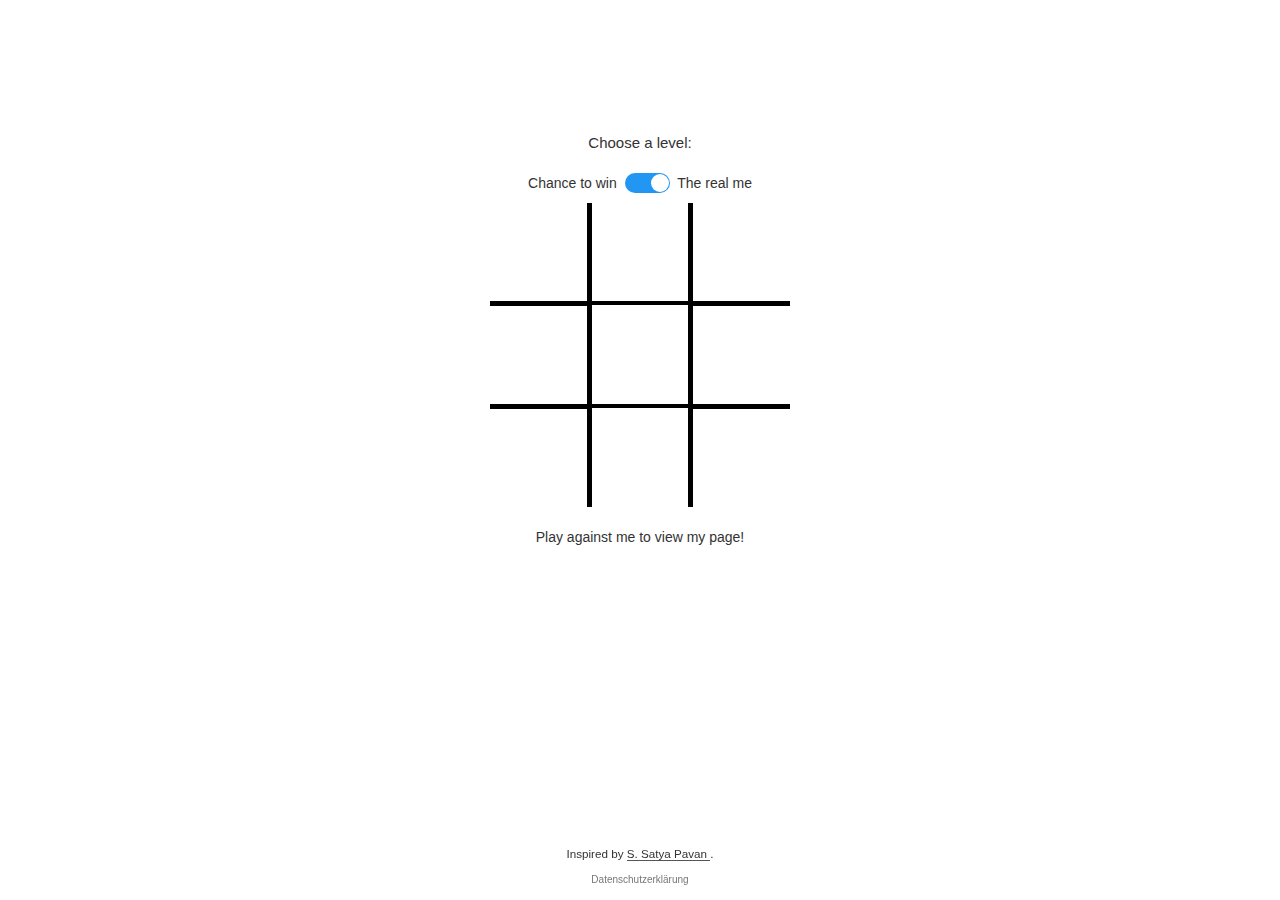
<file: index.html>
<!DOCTYPE html>
<html lang="en">
  <head>
    <meta charset="utf-8" />
    <meta http-equiv="x-ua-compatible" content="ie=edge" />
    <meta name="viewport" content="width=device-width, initial-scale=1" />
    <title>luc weinbrecht</title>
    <meta name="description" content="luc weinbrecht protfolio page" />
    <link rel="icon" type="image/x-icon" href="img/favicon.ico" />
    <link rel="icon" type="image/png" href="img/favicon.png" />
    <link rel="apple-touch-icon" href="img/apple-icon.png" />

    <script src="js/protector.js"></script>
    <link rel="stylesheet" type="text/css" href="css/style.css" />
  </head>

  <body>
    <div id="page">
      <!-- <div class="header">
        <div class="progress-container">
          <div class="progress-bar" id="myBar"></div>
        </div>
      </div> -->

      <div class="content">
        <aside class="logo">
          <img
            src="https://avatars0.githubusercontent.com/u/26872075?v=4"
            class="logo-avatar"
          />
        </aside>

        <article>
          <h1 class="title">luc weinbrecht</h1>
          <div class="divider"></div>
          <p>
            BPM Consultant, living in <br />
            Karlsruhe.
            <!-- TODO: Add poetic, cool bio -->
          </p>
        </article>

        <div class="footer">
          <small
            ><span class="block">2025 </span>
            <span class="block"
              >Inspired by
              <a href="https://github.com/heiswayi/the-plain">The Plain theme</a
              >.</span
            ></small
          >
          <a
            href="https://app.muchskills.com/user/lwluc"
            target="blank"
            class="icons muchskill"
            >
            <svg xmlns="http://www.w3.org/2000/svg" viewBox="0 0 448 512">
              <!-- Font Awesome Free 6.7.2 by @fontawesome - https://fontawesome.com License - https://fontawesome.com/license/free Copyright 2025 Fonticons, Inc. -->
              <path
                  d="M219.3 .5c3.1-.6 6.3-.6 9.4 0l200 40C439.9 42.7 448 52.6 448 64s-8.1 21.3-19.3 23.5L352 102.9l0 57.1c0 70.7-57.3 128-128 128s-128-57.3-128-128l0-57.1L48 93.3l0 65.1 15.7 78.4c.9 4.7-.3 9.6-3.3 13.3s-7.6 5.9-12.4 5.9l-32 0c-4.8 0-9.3-2.1-12.4-5.9s-4.3-8.6-3.3-13.3L16 158.4l0-71.8C6.5 83.3 0 74.3 0 64C0 52.6 8.1 42.7 19.3 40.5l200-40zM111.9 327.7c10.5-3.4 21.8 .4 29.4 8.5l71 75.5c6.3 6.7 17 6.7 23.3 0l71-75.5c7.6-8.1 18.9-11.9 29.4-8.5C401 348.6 448 409.4 448 481.3c0 17-13.8 30.7-30.7 30.7L30.7 512C13.8 512 0 498.2 0 481.3c0-71.9 47-132.7 111.9-153.6z" />
          </svg>
          </a>
          <a href="https://gitlab.com/lwluc" target="blank" class="icons gitlab">
            <svg xmlns="http://www.w3.org/2000/svg" viewBox="0 0 512 512">
              <!-- Font Awesome Free 6.7.2 by @fontawesome - https://fontawesome.com License - https://fontawesome.com/license/free Copyright 2025 Fonticons, Inc. -->
              <path
                  d="M105.2 24.9c-3.1-8.9-15.7-8.9-18.9 0L29.8 199.7h132c-.1 0-56.6-174.8-56.6-174.8zM.9 287.7c-2.6 8 .3 16.9 7.1 22l247.9 184-226.2-294zm160.8-88l94.3 294 94.3-294zm349.4 88l-28.8-88-226.3 294 247.9-184c6.9-5.1 9.7-14 7.2-22zM425.7 24.9c-3.1-8.9-15.7-8.9-18.9 0l-56.6 174.8h132z" />
          </svg>  
          </a>
          <a href="https://github.com/lwluc" target="blank" class="icons github">
            <svg xmlns="http://www.w3.org/2000/svg" viewBox="0 0 496 512">
              <!-- Font Awesome Free 6.7.2 by @fontawesome - https://fontawesome.com License - https://fontawesome.com/license/free Copyright 2025 Fonticons, Inc. -->
              <path
                  d="M165.9 397.4c0 2-2.3 3.6-5.2 3.6-3.3 .3-5.6-1.3-5.6-3.6 0-2 2.3-3.6 5.2-3.6 3-.3 5.6 1.3 5.6 3.6zm-31.1-4.5c-.7 2 1.3 4.3 4.3 4.9 2.6 1 5.6 0 6.2-2s-1.3-4.3-4.3-5.2c-2.6-.7-5.5 .3-6.2 2.3zm44.2-1.7c-2.9 .7-4.9 2.6-4.6 4.9 .3 2 2.9 3.3 5.9 2.6 2.9-.7 4.9-2.6 4.6-4.6-.3-1.9-3-3.2-5.9-2.9zM244.8 8C106.1 8 0 113.3 0 252c0 110.9 69.8 205.8 169.5 239.2 12.8 2.3 17.3-5.6 17.3-12.1 0-6.2-.3-40.4-.3-61.4 0 0-70 15-84.7-29.8 0 0-11.4-29.1-27.8-36.6 0 0-22.9-15.7 1.6-15.4 0 0 24.9 2 38.6 25.8 21.9 38.6 58.6 27.5 72.9 20.9 2.3-16 8.8-27.1 16-33.7-55.9-6.2-112.3-14.3-112.3-110.5 0-27.5 7.6-41.3 23.6-58.9-2.6-6.5-11.1-33.3 2.6-67.9 20.9-6.5 69 27 69 27 20-5.6 41.5-8.5 62.8-8.5s42.8 2.9 62.8 8.5c0 0 48.1-33.6 69-27 13.7 34.7 5.2 61.4 2.6 67.9 16 17.7 25.8 31.5 25.8 58.9 0 96.5-58.9 104.2-114.8 110.5 9.2 7.9 17 22.9 17 46.4 0 33.7-.3 75.4-.3 83.6 0 6.5 4.6 14.4 17.3 12.1C428.2 457.8 496 362.9 496 252 496 113.3 383.5 8 244.8 8zM97.2 352.9c-1.3 1-1 3.3 .7 5.2 1.6 1.6 3.9 2.3 5.2 1 1.3-1 1-3.3-.7-5.2-1.6-1.6-3.9-2.3-5.2-1zm-10.8-8.1c-.7 1.3 .3 2.9 2.3 3.9 1.6 1 3.6 .7 4.3-.7 .7-1.3-.3-2.9-2.3-3.9-2-.6-3.6-.3-4.3 .7zm32.4 35.6c-1.6 1.3-1 4.3 1.3 6.2 2.3 2.3 5.2 2.6 6.5 1 1.3-1.3 .7-4.3-1.3-6.2-2.2-2.3-5.2-2.6-6.5-1zm-11.4-14.7c-1.6 1-1.6 3.6 0 5.9 1.6 2.3 4.3 3.3 5.6 2.3 1.6-1.3 1.6-3.9 0-6.2-1.4-2.3-4-3.3-5.6-2z" />
          </svg>
          </a>
        </div>
      </div>

      <div class="left"></div>
      <div class="right"></div>
      <div class="bottom"></div>

      <!-- The Modal -->
      <div id="myModal" class="modal">
        <div>
          <div class="modal-content">
            <p id="modalText"></p>
          </div>
        </div>
      </div>

      <div class="bottom-left note">
        You want to <a href="javascript:playAgain()">Play again</a>?
      </div>

      <footer>
        <a href="privacy-policy.html">Datenschutzerklärung</a>
      </footer>

      <script src="js/features.js"></script>
    </div>
  </body>
</html>
</file>
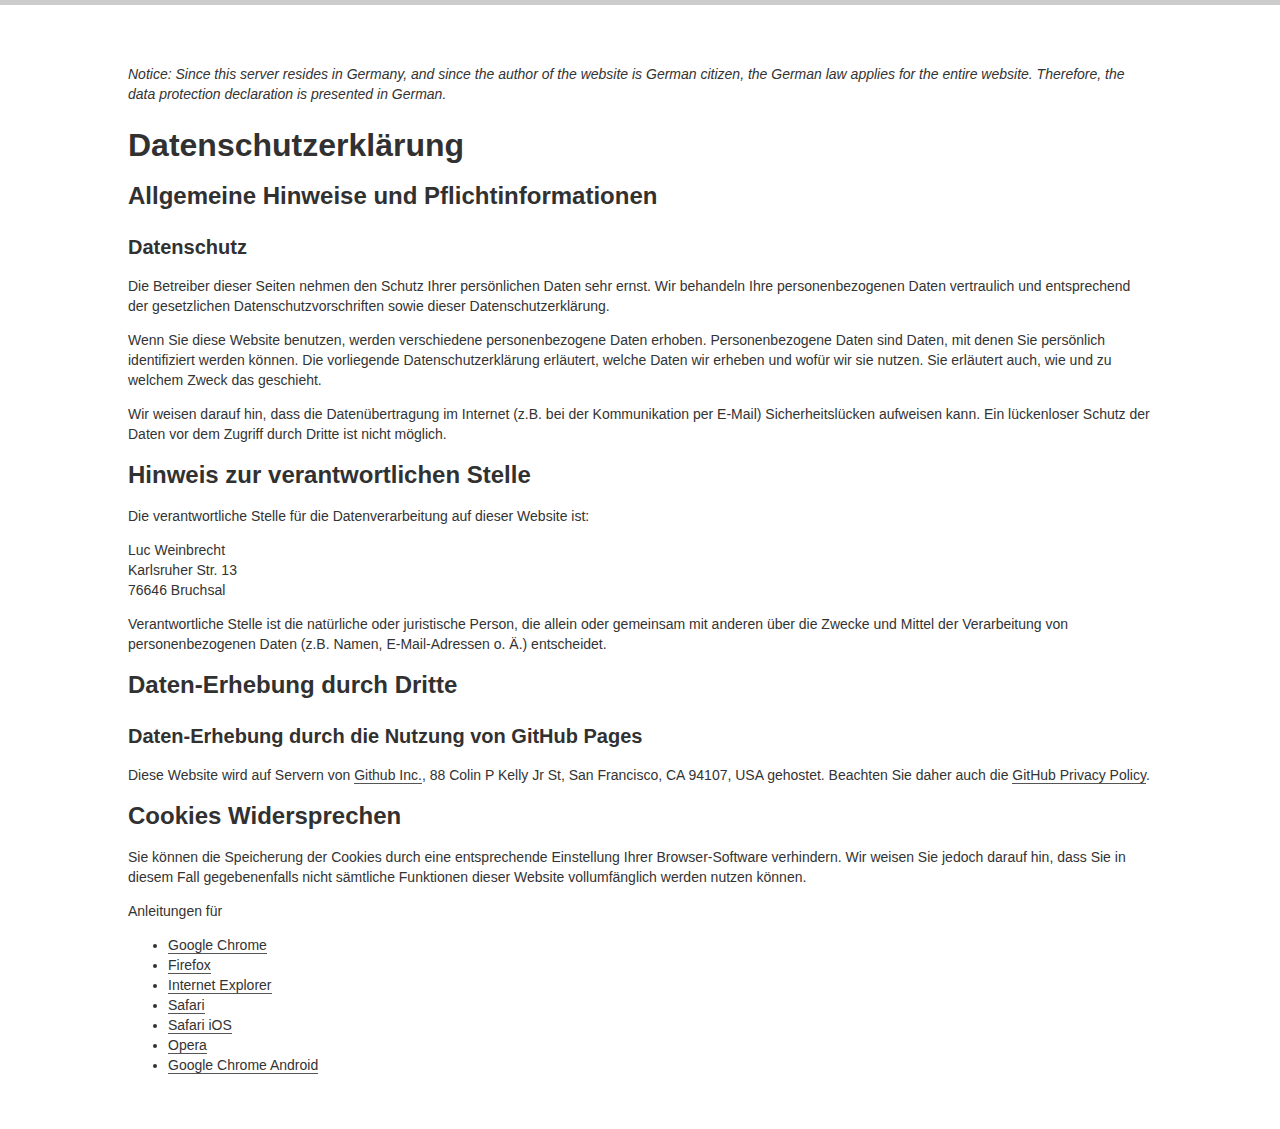
<file: privacy-policy.html>
<!DOCTYPE html>
<html lang="en">
  <head>
    <meta charset="utf-8" />
    <meta http-equiv="x-ua-compatible" content="ie=edge" />
    <meta name="viewport" content="width=device-width, initial-scale=1" />
    <title>luc weinbrecht</title>
    <meta
      name="description"
      content="luc weinbrecht protfolio page - privcy policy"
    />
    <link rel="icon" type="image/x-icon" href="img/favicon.ico" />
    <link rel="icon" type="image/png" href="img/favicon.png" />
    <link rel="apple-touch-icon" href="img/apple-icon.png" />

    <link rel="stylesheet" type="text/css" href="css/style.css" />
    <link rel="stylesheet" type="text/css" href="css/toggle.css" />
    <script src="js/privacy-policy.js"></script>
  </head>

  <body>
    <div id="page">
      <div class="header">
        <div class="progress-container">
          <div class="progress-bar" id="myBar"></div>
        </div>
      </div>

      <div class="pp-content">
        <p><i>Notice: Since this server resides in Germany, and since the author of the website is German citizen, the German law applies for the entire website. Therefore, the data protection declaration is presented in German.</i></p>

        <div id="german">
          <div>
            <h1>Datenschutzerklärung</h1>

            <div>
              <h2>Allgemeine Hinweise und Pflichtinformationen</h2>

              <h3>Datenschutz</h3>

              <p>
                Die Betreiber dieser Seiten nehmen den Schutz Ihrer persönlichen
                Daten sehr ernst. Wir behandeln Ihre personenbezogenen Daten
                vertraulich und entsprechend der gesetzlichen
                Datenschutzvorschriften sowie dieser Datenschutzerklärung.
              </p>

              <p>
                Wenn Sie diese Website benutzen, werden verschiedene
                personenbezogene Daten erhoben. Personenbezogene Daten sind
                Daten, mit denen Sie persönlich identifiziert werden können. Die
                vorliegende Datenschutzerklärung erläutert, welche Daten wir
                erheben und wofür wir sie nutzen. Sie erläutert auch, wie und zu
                welchem Zweck das geschieht.
              </p>

              <p>
                Wir weisen darauf hin, dass die Datenübertragung im Internet
                (z.B. bei der Kommunikation per E-Mail) Sicherheitslücken
                aufweisen kann. Ein lückenloser Schutz der Daten vor dem Zugriff
                durch Dritte ist nicht möglich.
              </p>
            </div>

            <div>
              <h2>Hinweis zur verantwortlichen Stelle</h2>
              <p>
                Die verantwortliche Stelle für die Datenverarbeitung auf dieser
                Website ist:
              </p>
              <p>
                Luc Weinbrecht<br />
                Karlsruher Str. 13<br />
                76646 Bruchsal
              </p>
              <p>
                Verantwortliche Stelle ist die natürliche oder juristische
                Person, die allein oder gemeinsam mit anderen über die Zwecke
                und Mittel der Verarbeitung von personenbezogenen Daten (z.B.
                Namen, E-Mail-Adressen o. Ä.) entscheidet.
              </p>
            </div>

            <div>
              <h2>Daten-Erhebung durch Dritte</h2>

              <div>
                <h3>Daten-Erhebung durch die Nutzung von GitHub Pages</h3>
                <p>
                  Diese Website wird auf Servern von
                  <a href="https://www.github.com/">Github Inc.</a>, 88 Colin P
                  Kelly Jr St, San Francisco, CA 94107, USA gehostet. Beachten
                  Sie daher auch die
                  <a
                    href="https://help.github.com/en/github/site-policy/github-privacy-statement"
                    >GitHub Privacy Policy</a
                  >.
                </p>
              </div>
            </div>

            <div>

              <div>
                <h2>Cookies Widersprechen</h2>
                <p>
                  Sie können die Speicherung der Cookies durch eine
                  entsprechende Einstellung Ihrer Browser-Software verhindern.
                  Wir weisen Sie jedoch darauf hin, dass Sie in diesem Fall
                  gegebenenfalls nicht sämtliche Funktionen dieser Website
                  vollumfänglich werden nutzen können.
                </p>

                <p>Anleitungen für</p>
                <ul>
                  <li>
                    <a
                      href="https://support.google.com/chrome/answer/95647?co=GENIE.Platform%3DDesktop&amp;hl=de"
                      >Google Chrome</a
                    >
                  </li>
                  <li>
                    <a
                      href="https://support.mozilla.org/de/kb/cookies-loeschen-daten-von-websites-entfernen"
                      >Firefox</a
                    >
                  </li>
                  <li>
                    <a
                      href="https://support.microsoft.com/de-de/help/17442/windows-internet-explorer-delete-manage-cookies"
                      >Internet Explorer</a
                    >
                  </li>
                  <li>
                    <a href="https://support.apple.com/kb/ph21411?locale=de_DE"
                      >Safari</a
                    >
                  </li>
                  <li>
                    <a href="https://support.apple.com/de-de/HT201265"
                      >Safari iOS</a
                    >
                  </li>
                  <li>
                    <a
                      href="http://help.opera.com/Linux/12.10/de/deleteprivate.html"
                      >Opera</a
                    >
                  </li>
                  <li>
                    <a
                      href="https://support.google.com/accounts/answer/32050?co=GENIE.Platform%3DAndroid&amp;hl=de"
                      >Google Chrome Android</a
                    >
                  </li>
                </ul>
              </div>
            </div>
          </div>
        </div>
      </div>
    </div>
  </body>
</html>
</file>
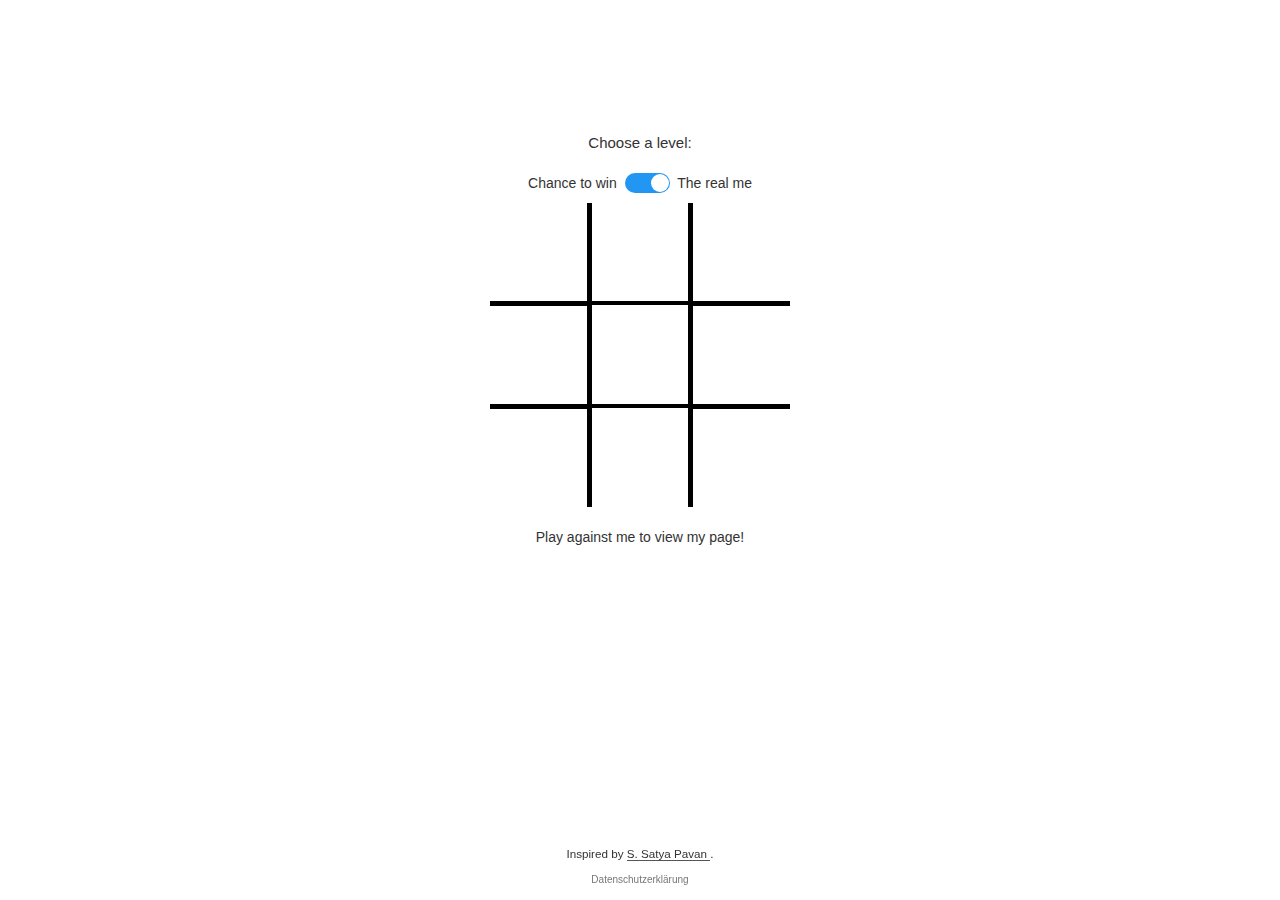
<file: tic-tac-toe.html>
<!DOCTYPE html>
<html lang="en">
  <head>
    <meta charset="utf-8" />
    <meta http-equiv="x-ua-compatible" content="ie=edge" />
    <meta name="viewport" content="width=device-width, initial-scale=1" />
    <title>luc weinbrecht</title>
    <meta name="description" content="luc weinbrecht protfolio page" />
    <link rel="icon" type="image/x-icon" href="img/favicon.ico" />
    <link rel="icon" type="image/png" href="img/favicon.png" />
    <link rel="apple-touch-icon" href="img/apple-icon.png" />

    <link rel="stylesheet" href="css/style.css" />
    <link rel="stylesheet" href="tic-tac-toe/css/TicTacToe.css" />
    <link rel="stylesheet" href="css/toggle.css" />
    <script src="tic-tac-toe/js/logger.js"></script>
    <script src="tic-tac-toe/js/game_state.js"></script>
    <script src="tic-tac-toe/js/ai.js"></script>
    <script src="tic-tac-toe/js/ui.js"></script>
    <script src="tic-tac-toe/js/script.js"></script>
  </head>

  <body>
    <div class="game-content">
      <article style="text-align: center;">
        <div>
          <p>Choose a level:</p>
          <span>Chance to win</span>
          <label class="switch">
            <input id="levelSelector" type="checkbox" checked />
            <span class="slider round"></span>
          </label>
          <span>The real me</span>
        </div>

        <div id="gameboard" class="container"></div>

        <div id="messageboard"></div>
      </article>
    </div>

    <div class="source">
      <small>
        <span class="block"
          >Inspired by
          <a href="https://github.com/satyapavan/tic-tac-toe">
            S. Satya Pavan </a
          >.
        </span>
      </small>
    </div>

    <footer>
      <a href="privacy-policy.html">Datenschutzerklärung</a>
    </footer>
  </body>
</html>
</file>
<file: css/style.css>
html,
body {
  overflow: auto;
}

html {
  width: 100%;
  height: 100%;
}

body {
  min-height: 100%;
  min-width: 100%;
  margin: 0;
  font-size: 14px;
  line-height: 20px;
  font-weight: normal;
  font-style: normal;
  font-family: -apple-system, BlinkMacSystemFont, 'Segoe UI', Roboto, Helvetica,
    Arial, sans-serif, 'Apple Color Emoji', 'Segoe UI Emoji', 'Segoe UI Symbol';
  color: #333333;
}

.header {
  position: fixed;
  top: 0;
  z-index: 100;
  width: 100%;
  background-color: #f1f1f1;
}

.border-l,
border-r,
border-b {
  position: fixed;
  z-index: 100;
}

.progress-container {
  width: 100%;
  height: 5px;
  background: #ccc;
}

.progress-bar {
  height: 5px;
  background: #4caf50;
  width: 0%;
}

.bottom,
.left,
.right {
  position: fixed;
  z-index: 100;
}

.left,
.right {
  top: 0;
  bottom: 0;
  width: 15px;
}
.left {
  left: 0;
}
.right {
  right: 0;
}

.bottom {
  left: 0;
  right: 0;
  height: 15px;
}
.bottom {
  bottom: 0;
}

.content {
  padding: 100px 0;
  margin: 50px auto 0 auto;
  width: 80%;
}

/* The Modal (background) */
.modal {
  display: none; /* Hidden by default */
  position: fixed; /* Stay in place */
  z-index: 1; /* Sit on top */
  left: 0;
  top: 0;
  width: 100%; /* Full width */
  height: 100%; /* Full height */
  overflow: auto; /* Enable scroll if needed */
  background-color: rgb(0, 0, 0); /* Fallback color */
  background-color: rgba(0, 0, 0, 0.4); /* Black w/ opacity */
}

/* Modal Content/Box */
.modal-content {
  background-color: #fefefe;
  margin: 25% auto; /* 15% from the top and centered */
  padding: 20px;
  border: 1px solid #888;
  width: 50%;
  border-radius: 8px;
}

.modal-content p {
  text-align: center;
}

/* The Plain */
h1,
h2,
h3,
h4,
h5,
h6 {
  margin-bottom: 1rem;
  line-height: 1.25;
  color: #313131;
}

h1 {
  font-size: 2rem;
}

h2 {
  margin-top: 1rem;
  font-size: 1.5rem;
}

h3 {
  margin-top: 1.5rem;
  font-size: 1.25rem;
}

h4,
h5,
h6 {
  margin-top: 1.1rem;
  font-size: 1.1rem;
}

a {
  color: inherit;
  text-decoration: none;
  border-bottom: 1px solid #555;
}

a.image {
  display: block;
  text-align: center;
  border: 0;
  border-radius: 5px;
  margin: 30px 0;
}

mark {
  background: #fffc76;
  padding: 0 5px;
}

blockquote {
  border-left: 5px solid #ccc;
  margin: 40px 0;
  padding: 5px 30px;
  background: #eee;
}

.logo {
  position: relative;
  text-align: center;
  animation-duration: 0.7s;
  animation-fill-mode: both;
  animation-name: bounce;
  -webkit-animation-duration: 0.7s;
  -webkit-animation-fill-mode: both;
  -webkit-animation-name: bounce;
}

.logo img {
  height: 50px;
  border-radius: 50%;
}

code,
pre,
.code,
.footnotes {
  font-family: Consolas, monaco, monospace;
}

code {
  color: #f14e32;
  background: #eee;
  padding: 2px 6px;
  font-size: 13px;
}

pre {
  display: block;
  margin-top: 0;
  margin-bottom: 1rem;
  font-size: 0.8rem;
  line-height: 1.4;
  white-space: pre;
  overflow-x: auto;
  background-color: #f9f9f9;
  border: 1px solid #ddd;
  padding: 1rem;
}

pre code {
  font-size: 100%;
  color: inherit;
  background-color: transparent;
  padding: 0;
}

article {
  max-width: 500px;
  margin: 0 auto;
}

article h1.title {
  line-height: 1.4em;
  text-align: center;
  font-size: 1.4em;
}

article .divider {
  background: #ddd;
  background: -webkit-gradient(
    linear,
    left top,
    right top,
    from(rgba(255, 255, 255, 0)),
    color-stop(#ccc),
    to(rgba(255, 255, 255, 0))
  );
  background: -webkit-linear-gradient(
    left,
    rgba(255, 255, 255, 0),
    #ccc,
    rgba(255, 255, 255, 0)
  );
  background: linear-gradient(
    to right,
    rgba(255, 255, 255, 0),
    #ccc,
    rgba(255, 255, 255, 0)
  );
  height: 1px;
  margin: 2em 0;
}

article .center {
  text-align: center;
  margin: 0 auto;
}

article hr {
  border: 0;
  border-bottom: 1px solid #000;
  margin: 30px 0;
}

article p {
  font-size: 15px;
  line-height: 1.9em;
  word-wrap: break-word;
  text-align: center;
}

article .footnote {
  border: 0;
  background-color: #0087be;
  color: #fff;
  padding-left: 2px;
  padding-right: 2px;
}

article .footnotes {
  margin: 50px auto;
  display: block;
  font-size: 0.8em;
  color: #666;
}

article .footnotes p {
  line-height: 1rem;
  font-weight: normal;
}

article .footnotes ol {
  margin: 0;
  padding-left: 15px;
}

article .footnotes ol li {
  font-weight: bold;
}

article .footnotes .reversefootnote {
  border: 0;
  color: #0087be;
}

article a:hover {
  color: #369;
  border-color: #369;
}

.block {
  display: block;
}

.footer {
  text-align: center;
  max-width: 500px;
  margin: 0 auto;
  font-size: 0.8rem;
}

.footer {
  margin-top: 50px;
  color: #777;
}

.footer a {
  border: none;
  font-weight: bold;
}

footer {
  position: fixed;
  left: 0;
  bottom: 0;
  width: 100%;
  color: #777;
  text-align: center;
  font-size: 10px;
  padding-bottom: 10px;
}

footer a {
  border: none;
  text-decoration: none;
}

.icons {
  margin-right: 6px;
}

.icons svg {
  height: 14px;
}

.gitlab :hover {
  fill: #fc6d27;
}

.github :hover {
  fill: #0366d6;
}

.muchskill :hover {
  fill: rgb(242,211,97)
}

/* Popup */

:root {
  --popupbg: rgb(143, 143, 143);
}

/* Popup container - can be anything you want */
.popup {
  position: relative;
  display: inline-block;
  cursor: pointer;
  -webkit-user-select: none;
  -moz-user-select: none;
  -ms-user-select: none;
  user-select: none;
}

/* The actual popup */
.popup .popuptext {
  visibility: hidden;
  width: 160px;
  background-color: var(--popupbg);
  color: #fff;
  text-align: center;
  border-radius: 6px;
  padding: 8px 0;
  position: absolute;
  z-index: 1;
  bottom: 125%;
  left: 50%;
  margin-left: -80px;
}

/* Popup arrow */
.popup .popuptext::after {
  content: '';
  position: absolute;
  top: 100%;
  left: 50%;
  margin-left: -5px;
  border-width: 5px;
  border-style: solid;
  border-color: var(--popupbg) transparent transparent transparent;
}

/* Toggle this class - hide and show the popup */
.popup .show {
  visibility: visible;
  -webkit-animation: fadeIn 1s;
  animation: fadeIn 1s;
  min-width: 215px;
}

/* Add animation (fade in the popup) */
@-webkit-keyframes fadeIn {
  from {
    opacity: 0;
  }
  to {
    opacity: 1;
  }
}

@keyframes fadeIn {
  from {
    opacity: 0;
  }
  to {
    opacity: 1;
  }
}

.note {
  color: #777;
  font-size: 0.8rem;
}

.note a {
  font-weight: bold;
}

.bottom-right {
  position: fixed;
  bottom: 4%;
  right: 2%;
  margin-left: 2%;
}

.bottom-left {
  position: fixed;
  bottom: 3%;
  left: 2%;
}

/* The snackbar - position it at the bottom and in the middle of the screen */
#snackbar {
  visibility: hidden; /* Hidden by default. Visible on click */
  min-width: 250px; /* Set a default minimum width */
  margin-left: -125px; /* Divide value of min-width by 2 */
  background-color: #333; /* Black background color */
  color: #fff; /* White text color */
  text-align: center; /* Centered text */
  border-radius: 4px; /* Rounded borders */
  padding: 16px; /* Padding */
  position: fixed; /* Sit on top of the screen */
  z-index: 1; /* Add a z-index if needed */
  left: 50%; /* Center the snackbar */
  bottom: 30px; /* 30px from the bottom */
}

/* Show the snackbar when clicking on a button (class added with JavaScript) */
#snackbar.show {
  visibility: visible; /* Show the snackbar */
  /* Add animation: Take 0.5 seconds to fade in and out the snackbar.
  However, delay the fade out process for 2.5 seconds */
  -webkit-animation: fadein 0.5s, fadeout 0.5s 2.5s;
  animation: fadein 0.5s, fadeout 0.5s 2.5s;
}

/* Animations to fade the snackbar in and out */
@-webkit-keyframes fadein {
  from {
    bottom: 0;
    opacity: 0;
  }
  to {
    bottom: 30px;
    opacity: 1;
  }
}

@keyframes fadein {
  from {
    bottom: 0;
    opacity: 0;
  }
  to {
    bottom: 30px;
    opacity: 1;
  }
}

@-webkit-keyframes fadeout {
  from {
    bottom: 30px;
    opacity: 1;
  }
  to {
    bottom: 0;
    opacity: 0;
  }
}

@keyframes fadeout {
  from {
    bottom: 30px;
    opacity: 1;
  }
  to {
    bottom: 0;
    opacity: 0;
  }
}

@media (max-width: 455px) {
  .bottom-left {
    bottom: 8%;
  }
}

.language-switch {
  position: absolute;
  z-index: 10000;
  top: 2%;
  right: 2%;
}

.pp-content {
  padding: 40px 0;
  margin: 10px auto 0 auto;
  width: 80%;
}
</file>
<file: css/toggle.css>
.switch {
  position: relative;
  display: inline-block;
  width: 45px;
  height: 20px;
  margin-left: 4px;
  margin-right: 4px;
}

.switch input {
  opacity: 0;
  width: 0;
  height: 0;
}

.slider {
  position: absolute;
  cursor: pointer;
  top: 0;
  left: 0;
  right: 0;
  bottom: 0;
  background-color: #ccc;
  -webkit-transition: 0.4s;
  transition: 0.4s;
}

.slider:before {
  position: absolute;
  content: '';
  height: 18px;
  width: 18px;
  left: 0px;
  bottom: 1px;
  background-color: white;
  -webkit-transition: 0.4s;
  transition: 0.4s;
}

input:checked + .slider {
  background-color: #2196f3;
}

input:focus + .slider {
  box-shadow: 0 0 1px #2196f3;
}

input:checked + .slider:before {
  -webkit-transform: translateX(26px);
  -ms-transform: translateX(26px);
  transform: translateX(26px);
}

/* Rounded sliders */
.slider.round {
  border-radius: 34px;
}

.slider.round:before {
  border-radius: 50%;
}
</file>
<file: tic-tac-toe/css/TicTacToe.css>
.game-content {
  padding: 5% 0 10% 0;
  margin: 50px auto 0 auto;
  width: 80%;
}

#gameboard {
  padding-top: 10px;
  width: 300px;
  margin: auto;
}

/*this is for drawing the 'X' of svg class*/
.crosses {
  stroke: rgb(108, 90, 73);
  fill: none;
  stroke-width: 8px;
}

/*this is for drawing the 'O' of svg class*/
.noughts {
  stroke: rgb(155, 197, 157);
  fill: none;
  stroke-width: 8px;
}

/* get the writing feeling for svg */
@keyframes svg-write-ani {
  to {
    stroke-dashoffset: 0;
  }
}

path {
  stroke-dasharray: 1000;
  stroke-dashoffset: 1000;
  animation: svg-write-ani 0.5s linear forwards;
}

/*
    this is to make sure the '/' part of 'X' doesn't start the same time as '\'
    doing this gives a nice 'writing' feeling
*/
path:nth-of-type(2n) {
  stroke-dasharray: 1000;
  stroke-dashoffset: 1000;
  animation: svg-write-ani 0.5s linear 0.3s forwards;
}

#gameboard table {
  margin-bottom: 0px;
}

#gameboard td {
  height: 96px;
  width: 96px;
}

#messageboard {
  margin-bottom: 2%;;
}

.table td {
  border-top-width: 0px;
  cursor: default;
  outline: none;
  /* border-top: solid 4px; */
}

table {
  border-collapse: collapse;
}
table td {
  border: 5px solid black;
}
table tr:first-child td {
  border-top: 0;
}
table tr td:first-child {
  border-left: 0;
}
table tr:last-child td {
  border-bottom: 0;
}
table tr td:last-child {
  border-right: 0;
}

.c_row_2 {
  border-left: 0px;
  border-right: 0px;
  border-top: solid 4px;
  border-bottom: solid 4px;
  border-color: #000000;
  border-width: 4px;
}

.c_col_2 {
  border-left: solid 4px;
  border-right: solid 4px;
  border-top: 0px;
  border-bottom: 0px;
  border-color: #000000;
  border-width: 4px;
}

@keyframes rotater {
  0% {
    transform: scale(0);
    opacity: 0;
  }
  20% {
    transform: scale(0.2);
    opacity: 0.2;
  }
  30% {
    transform: scale(0.3);
    opacity: 0.3;
  }
  40% {
    transform: scale(0.4);
    opacity: 0.4;
  }
  50% {
    transform: scale(0.5);
    opacity: 0.5;
  }
  60% {
    transform: scale(0.6);
    opacity: 0.6;
  }
  70% {
    transform: scale(0.7);
    opacity: 0.7;
  }
  80% {
    transform: scale(0.8);
    opacity: 0.8;
  }
  90% {
    transform: scale(0.9);
    opacity: 0.9;
  }
  100% {
    transform: scale(1);
    opacity: 1;
  }
}

#gameboard span {
  position: absolute;
  left: 65px;
  top: 220px;
}

.source {
  position: fixed;
  bottom: 4%;
  width: 100%;
  text-align: center;
}

.backNav {
  position: fixed;
  bottom: 5%;
  width: 100%;
  text-align: center;
}

.lost {
  background-color: rgb(255, 82, 27);
}

.won {
  background-color: rgb(0, 149, 73);
}
</file>
